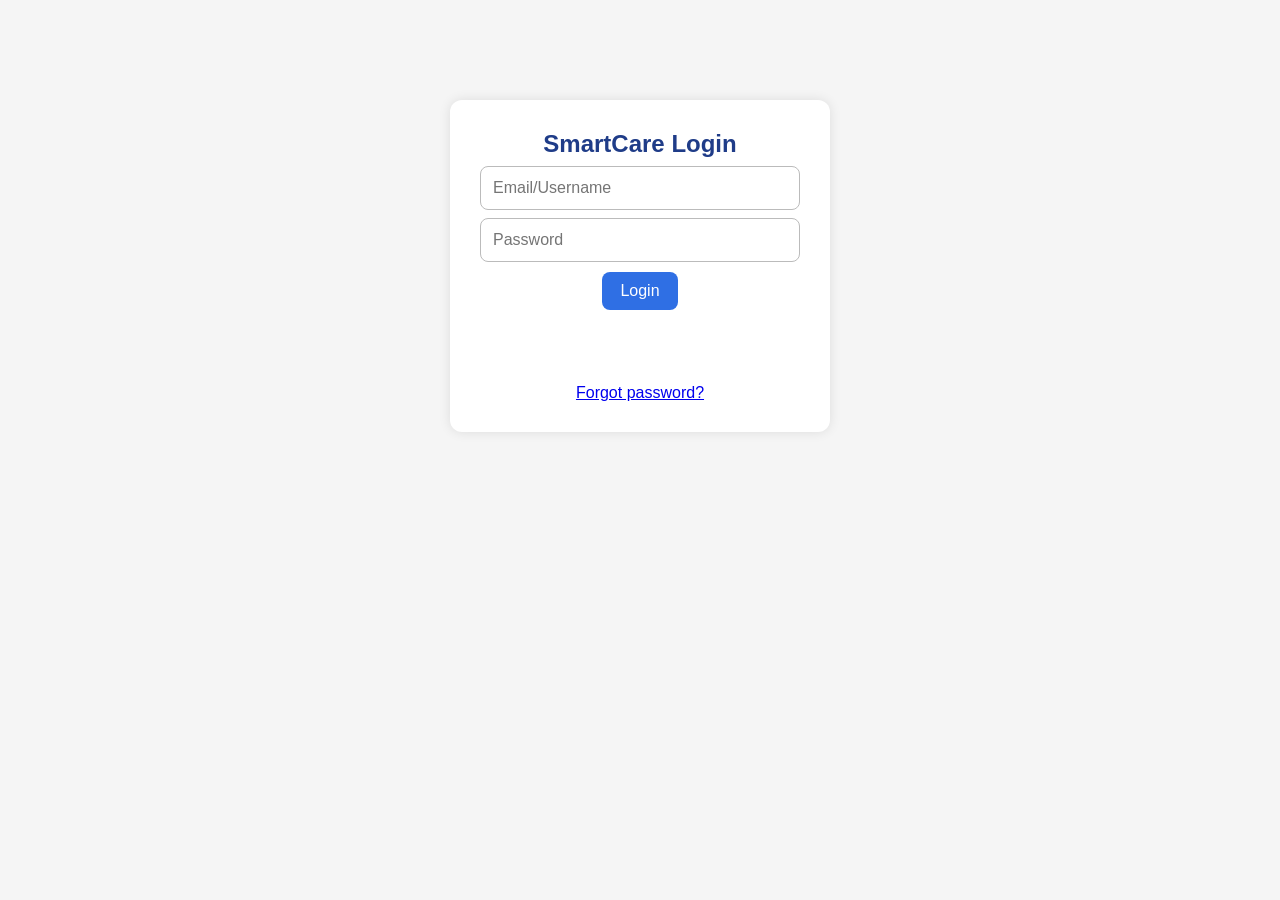
<file: index.html>
<!DOCTYPE html>
<html lang="en">
<head>
  <meta charset="UTF-8" />
  <meta name="viewport" content="width=device-width, initial-scale=1.0" />
  <title>SmartCare Login</title>
  <link rel="stylesheet" href="style.css" />
</head>
<body>
  <div class="login-container">
    <h2>SmartCare Login</h2>

    <input type="text" id="username" placeholder="Email/Username" />
    <input type="password" id="password" placeholder="Password" />

    <button onclick="login()">Login</button>

    <p id="loginMessage" class="message error"></p>

    <br />
    <a href="#">Forgot password?</a>
  </div>

  <script>
    function login() {
      const username = document.getElementById("username").value.trim();
      const password = document.getElementById("password").value.trim();
      const loginMessage = document.getElementById("loginMessage");

      if (!username || !password) {
        loginMessage.textContent = "Please enter both username/email and password.";
        return;
      }

      loginMessage.textContent = "";
      window.location.href = "booking.html";
    }
  </script>
</body>
</html>
</file>
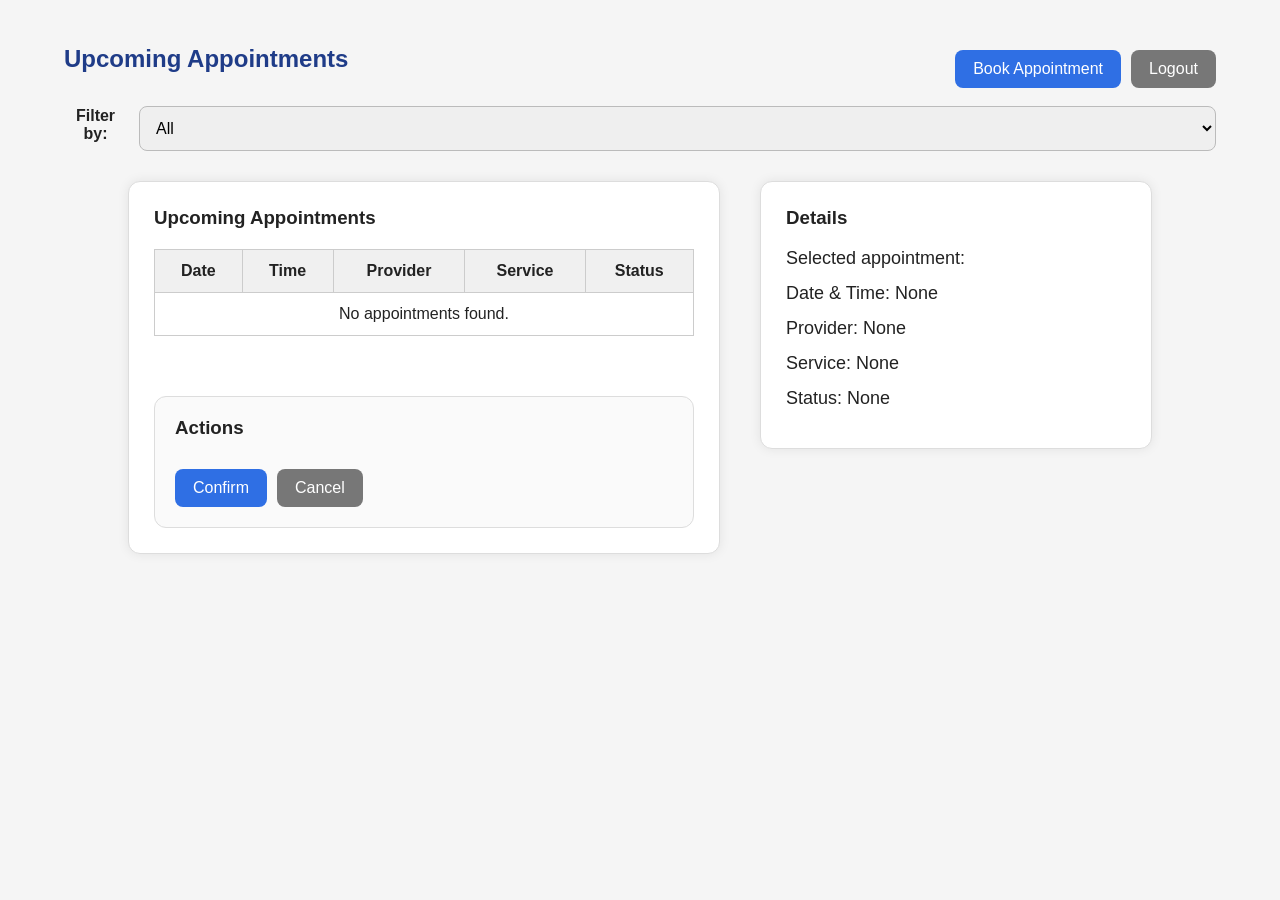
<file: appointments.html>
<!DOCTYPE html>
<html lang="en">
<head>
  <meta charset="UTF-8" />
  <meta name="viewport" content="width=device-width, initial-scale=1.0" />
  <title>Upcoming Appointments</title>
  <link rel="stylesheet" href="style.css" />
</head>
<body>
  <div class="appointments-page">
    <div class="page-header">
      <h2>Upcoming Appointments</h2>
      <div class="top-actions">
        <button onclick="goBack()">Book Appointment</button>
        <button class="secondary-btn" onclick="logout()">Logout</button>
      </div>
    </div>

    <div class="filter-row">
      <label for="filter">Filter by:</label>
      <select id="filter" onchange="renderAppointments()">
        <option value="All">All</option>
        <option value="Confirmed">Confirmed</option>
        <option value="Pending">Pending</option>
        <option value="Cancelled">Cancelled</option>
      </select>
    </div>

    <div class="appointments-layout">
      <div class="appointments-left card">
        <h3>Upcoming Appointments</h3>

        <table>
          <thead>
            <tr>
              <th>Date</th>
              <th>Time</th>
              <th>Provider</th>
              <th>Service</th>
              <th>Status</th>
            </tr>
          </thead>
          <tbody id="appointmentsTableBody">
          </tbody>
        </table>

        <p id="appointmentsMessage" class="message"></p>

        <div class="actions-box">
          <h3>Actions</h3>
          <div class="button-row">
            <button onclick="confirmSelected()">Confirm</button>
            <button class="secondary-btn" onclick="cancelSelected()">Cancel</button>
          </div>
        </div>
      </div>

      <div class="appointments-right card">
        <h3>Details</h3>
        <div class="detail-line">Selected appointment:</div>
        <div class="detail-line">Date & Time: <span id="detailDateTime">None</span></div>
        <div class="detail-line">Provider: <span id="detailProvider">None</span></div>
        <div class="detail-line">Service: <span id="detailService">None</span></div>
        <div class="detail-line">Status: <span id="detailStatus">None</span></div>
      </div>
    </div>
  </div>

  <script>
    let selectedAppointmentId = null;

    function getAppointments() {
      return JSON.parse(localStorage.getItem("appointments")) || [];
    }

    function saveAppointments(appointments) {
      localStorage.setItem("appointments", JSON.stringify(appointments));
    }

    function renderAppointments() {
      const tbody = document.getElementById("appointmentsTableBody");
      const filterValue = document.getElementById("filter").value;
      const appointments = getAppointments();

      tbody.innerHTML = "";

      const filteredAppointments = filterValue === "All"
        ? appointments
        : appointments.filter(app => app.status === filterValue);

      if (filteredAppointments.length === 0) {
        tbody.innerHTML = `
          <tr>
            <td colspan="5">No appointments found.</td>
          </tr>
        `;
        return;
      }

      filteredAppointments.forEach(app => {
        const row = document.createElement("tr");
        if (app.id === selectedAppointmentId) {
          row.classList.add("selected-row");
        }

        row.innerHTML = `
          <td>${app.date}</td>
          <td>${app.time}</td>
          <td>${app.provider}</td>
          <td>${app.service}</td>
          <td>${app.status}</td>
        `;

        row.onclick = () => selectAppointment(app.id);
        tbody.appendChild(row);
      });
    }

    function selectAppointment(id) {
      selectedAppointmentId = id;
      const appointments = getAppointments();
      const selected = appointments.find(app => app.id === id);

      if (!selected) return;

      document.getElementById("detailDateTime").textContent = `${selected.date} at ${selected.time}`;
      document.getElementById("detailProvider").textContent = selected.provider;
      document.getElementById("detailService").textContent = selected.service;
      document.getElementById("detailStatus").textContent = selected.status;

      renderAppointments();
    }

    function confirmSelected() {
      const message = document.getElementById("appointmentsMessage");

      if (!selectedAppointmentId) {
        message.textContent = "Please select an appointment first.";
        message.className = "message error";
        return;
      }

      const appointments = getAppointments();
      const index = appointments.findIndex(app => app.id === selectedAppointmentId);

      if (index === -1) return;

      appointments[index].status = "Confirmed";
      saveAppointments(appointments);

      document.getElementById("detailStatus").textContent = "Confirmed";
      message.textContent = "Appointment marked as confirmed.";
      message.className = "message success";

      renderAppointments();
    }

    function cancelSelected() {
      const message = document.getElementById("appointmentsMessage");

      if (!selectedAppointmentId) {
        message.textContent = "Please select an appointment first.";
        message.className = "message error";
        return;
      }

      const appointments = getAppointments();
      const index = appointments.findIndex(app => app.id === selectedAppointmentId);

      if (index === -1) return;

      appointments[index].status = "Cancelled";
      saveAppointments(appointments);

      document.getElementById("detailStatus").textContent = "Cancelled";
      message.textContent = "Appointment marked as cancelled.";
      message.className = "message success";

      renderAppointments();
    }

    function goBack() {
      window.location.href = "booking.html";
    }

    function logout() {
      window.location.href = "index.html";
    }

    renderAppointments();
  </script>
</body>
</html>
</file>
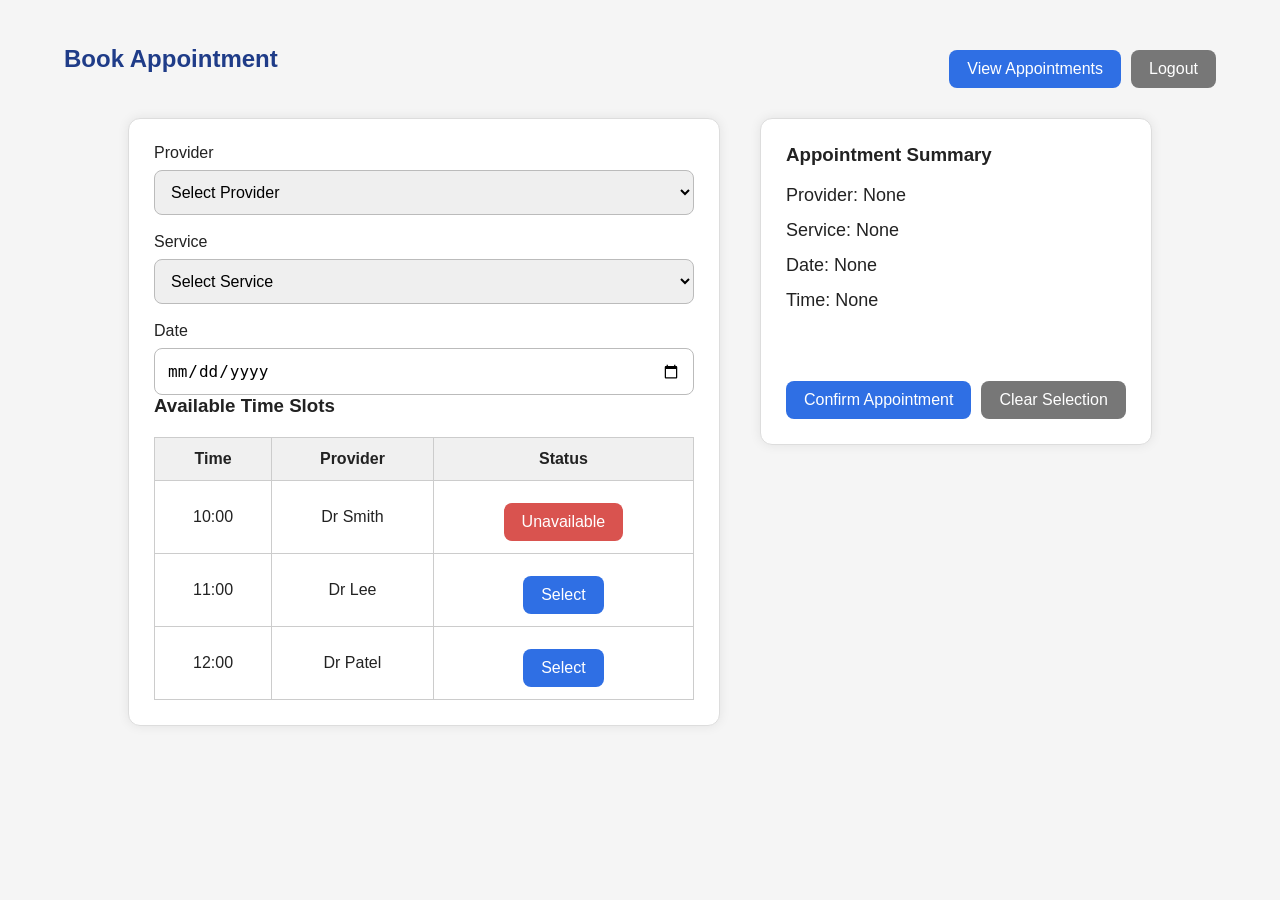
<file: booking.html>
<!DOCTYPE html>
<html lang="en">
<head>
  <meta charset="UTF-8" />
  <meta name="viewport" content="width=device-width, initial-scale=1.0" />
  <title>Book Appointment</title>
  <link rel="stylesheet" href="style.css" />
</head>
<body>
  <div class="page-header">
    <h2>Book Appointment</h2>
    <div class="top-actions">
      <button onclick="goToAppointments()">View Appointments</button>
      <button class="secondary-btn" onclick="logout()">Logout</button>
    </div>
  </div>

  <div class="layout">
    <div class="left-panel card">
      <label for="provider">Provider</label><br />
      <select id="provider">
        <option value="">Select Provider</option>
        <option>Dr Smith</option>
        <option>Dr Lee</option>
        <option>Dr Patel</option>
      </select>

      <br /><br />

      <label for="service">Service</label><br />
      <select id="service">
        <option value="">Select Service</option>
        <option>General Checkup</option>
        <option>Dental</option>
        <option>Consultation</option>
      </select>

      <br /><br />

      <label for="date">Date</label><br />
      <input type="date" id="date" />

      <h3>Available Time Slots</h3>

      <table>
        <tr>
          <th>Time</th>
          <th>Provider</th>
          <th>Status</th>
        </tr>

        <tr>
          <td>10:00</td>
          <td>Dr Smith</td>
          <td><button class="slot-btn unavailable" onclick="selectUnavailable()">Unavailable</button></td>
        </tr>

        <tr id="row-11">
          <td>11:00</td>
          <td>Dr Lee</td>
          <td><button class="slot-btn" onclick="selectTime('11:00', 'Dr Lee', 'row-11')">Select</button></td>
        </tr>

        <tr id="row-12">
          <td>12:00</td>
          <td>Dr Patel</td>
          <td><button class="slot-btn" onclick="selectTime('12:00', 'Dr Patel', 'row-12')">Select</button></td>
        </tr>
      </table>
    </div>

    <div class="right-panel card">
      <h3>Appointment Summary</h3>

      <div class="summary">
        <p>Provider: <span id="selectedProvider">None</span></p>
        <p>Service: <span id="selectedService">None</span></p>
        <p>Date: <span id="selectedDate">None</span></p>
        <p>Time: <span id="selectedTime">None</span></p>
      </div>

      <p id="bookingMessage" class="message"></p>

      <div class="button-group">
        <button onclick="confirmAppointment()">Confirm Appointment</button>
        <button class="secondary-btn" onclick="clearAppointment()">Clear Selection</button>
      </div>
    </div>
  </div>

  <script>
    let selectedTimeValue = "";
    let selectedProviderValue = "";
    let selectedRowId = "";

    function removeRowHighlights() {
      const rows = document.querySelectorAll("table tr");
      rows.forEach(row => row.classList.remove("selected-row"));
    }

    function selectTime(time, slotProvider, rowId) {
      const service = document.getElementById("service").value;
      const date = document.getElementById("date").value;
      const message = document.getElementById("bookingMessage");

      if (!date) {
        message.textContent = "Please select a date before choosing a time slot.";
        message.className = "message error";
        return;
      }

      if (!service) {
        message.textContent = "Please select a service before choosing a time slot.";
        message.className = "message error";
        return;
      }

      selectedTimeValue = time;
      selectedProviderValue = slotProvider;
      selectedRowId = rowId;

      removeRowHighlights();
      document.getElementById(rowId).classList.add("selected-row");

      document.getElementById("provider").value = slotProvider;
      document.getElementById("selectedProvider").innerText = slotProvider;
      document.getElementById("selectedService").innerText = service;
      document.getElementById("selectedDate").innerText = date;
      document.getElementById("selectedTime").innerText = time;

      message.textContent = "Time slot selected successfully.";
      message.className = "message success";
    }

    function selectUnavailable() {
      const message = document.getElementById("bookingMessage");
      message.textContent = "This time slot is unavailable. Please choose another slot.";
      message.className = "message error";
    }

    function confirmAppointment() {
      const provider = document.getElementById("provider").value;
      const service = document.getElementById("service").value;
      const date = document.getElementById("date").value;
      const message = document.getElementById("bookingMessage");

      if (!provider || !service || !date || !selectedTimeValue) {
        message.textContent = "Please complete all required appointment details before confirming.";
        message.className = "message error";
        return;
      }

      const appointments = JSON.parse(localStorage.getItem("appointments")) || [];

      const newAppointment = {
        id: Date.now(),
        provider: provider,
        service: service,
        date: date,
        time: selectedTimeValue,
        status: "Confirmed"
      };

      appointments.push(newAppointment);
      localStorage.setItem("appointments", JSON.stringify(appointments));

      document.getElementById("selectedProvider").innerText = provider;
      document.getElementById("selectedService").innerText = service;
      document.getElementById("selectedDate").innerText = date;
      document.getElementById("selectedTime").innerText = selectedTimeValue;

      message.textContent = "Appointment confirmed successfully and saved to Upcoming Appointments.";
      message.className = "message success";
    }

    function clearAppointment() {
      document.getElementById("provider").value = "";
      document.getElementById("service").value = "";
      document.getElementById("date").value = "";

      document.getElementById("selectedProvider").innerText = "None";
      document.getElementById("selectedService").innerText = "None";
      document.getElementById("selectedDate").innerText = "None";
      document.getElementById("selectedTime").innerText = "None";

      selectedTimeValue = "";
      selectedProviderValue = "";
      selectedRowId = "";

      removeRowHighlights();

      const message = document.getElementById("bookingMessage");
      message.textContent = "Appointment selection cleared.";
      message.className = "message";
    }

    function goToAppointments() {
      window.location.href = "appointments.html";
    }

    function logout() {
      window.location.href = "index.html";
    }
  </script>
</body>
</html>
</file>
<file: style.css>
body {
  font-family: Arial, sans-serif;
  background: #f5f5f5;
  text-align: center;
  margin: 0;
  padding: 0;
  color: #222;
}

h2 {
  color: #1f3c88;
  margin: 0;
}

h3 {
  margin-top: 0;
}

.page-header {
  width: 90%;
  max-width: 1200px;
  margin: 30px auto 10px;
  display: flex;
  justify-content: space-between;
  align-items: center;
  flex-wrap: wrap;
}

.top-actions {
  display: flex;
  gap: 10px;
  margin-top: 10px;
}

.login-container {
  width: 320px;
  margin: 100px auto;
  background: white;
  padding: 30px;
  border-radius: 12px;
  box-shadow: 0 0 12px rgba(0, 0, 0, 0.1);
}

.layout,
.appointments-layout {
  display: flex;
  justify-content: center;
  align-items: flex-start;
  gap: 40px;
  margin: 30px auto 40px;
  width: 90%;
  max-width: 1200px;
  flex-wrap: wrap;
}

.card {
  background: white;
  border: 1px solid #ddd;
  border-radius: 12px;
  padding: 25px;
  box-shadow: 0 0 12px rgba(0, 0, 0, 0.08);
}

.left-panel,
.appointments-left {
  width: 540px;
  text-align: left;
}

.right-panel,
.appointments-right {
  width: 340px;
  text-align: left;
}

input,
select {
  width: 100%;
  padding: 12px;
  margin-top: 8px;
  box-sizing: border-box;
  border: 1px solid #bbb;
  border-radius: 8px;
  font-size: 16px;
}

button {
  background: #2f6fe4;
  color: white;
  border: none;
  padding: 10px 18px;
  margin-top: 10px;
  cursor: pointer;
  border-radius: 8px;
  font-size: 16px;
}

button:hover {
  opacity: 0.95;
}

.secondary-btn {
  background: #777;
}

.slot-btn.unavailable {
  background: #d9534f;
}

table {
  width: 100%;
  margin-top: 20px;
  border-collapse: collapse;
  background: white;
}

table,
th,
td {
  border: 1px solid #ccc;
}

th,
td {
  padding: 12px;
  text-align: center;
}

th {
  background: #f0f0f0;
}

.summary p,
.detail-line {
  margin: 14px 0;
  font-size: 18px;
}

.message {
  margin-top: 16px;
  min-height: 24px;
  font-weight: bold;
}

.success {
  color: green;
}

.error {
  color: red;
}

.button-group,
.button-row {
  margin-top: 20px;
  display: flex;
  gap: 10px;
  flex-wrap: wrap;
}

.filter-row {
  width: 90%;
  max-width: 1200px;
  margin: 10px auto 0;
  display: flex;
  align-items: center;
  gap: 12px;
  justify-content: flex-start;
}

.filter-row label {
  font-weight: bold;
}

.actions-box {
  margin-top: 20px;
  border: 1px solid #ddd;
  border-radius: 12px;
  padding: 20px;
  background: #fafafa;
}

.selected-row {
  background-color: #e8f0ff;
}

@media (max-width: 900px) {
  .page-header {
    flex-direction: column;
    align-items: center;
    gap: 10px;
  }

  .left-panel,
  .right-panel,
  .appointments-left,
  .appointments-right {
    width: 100%;
  }

  .filter-row {
    flex-direction: column;
    align-items: flex-start;
  }
}
</file>
